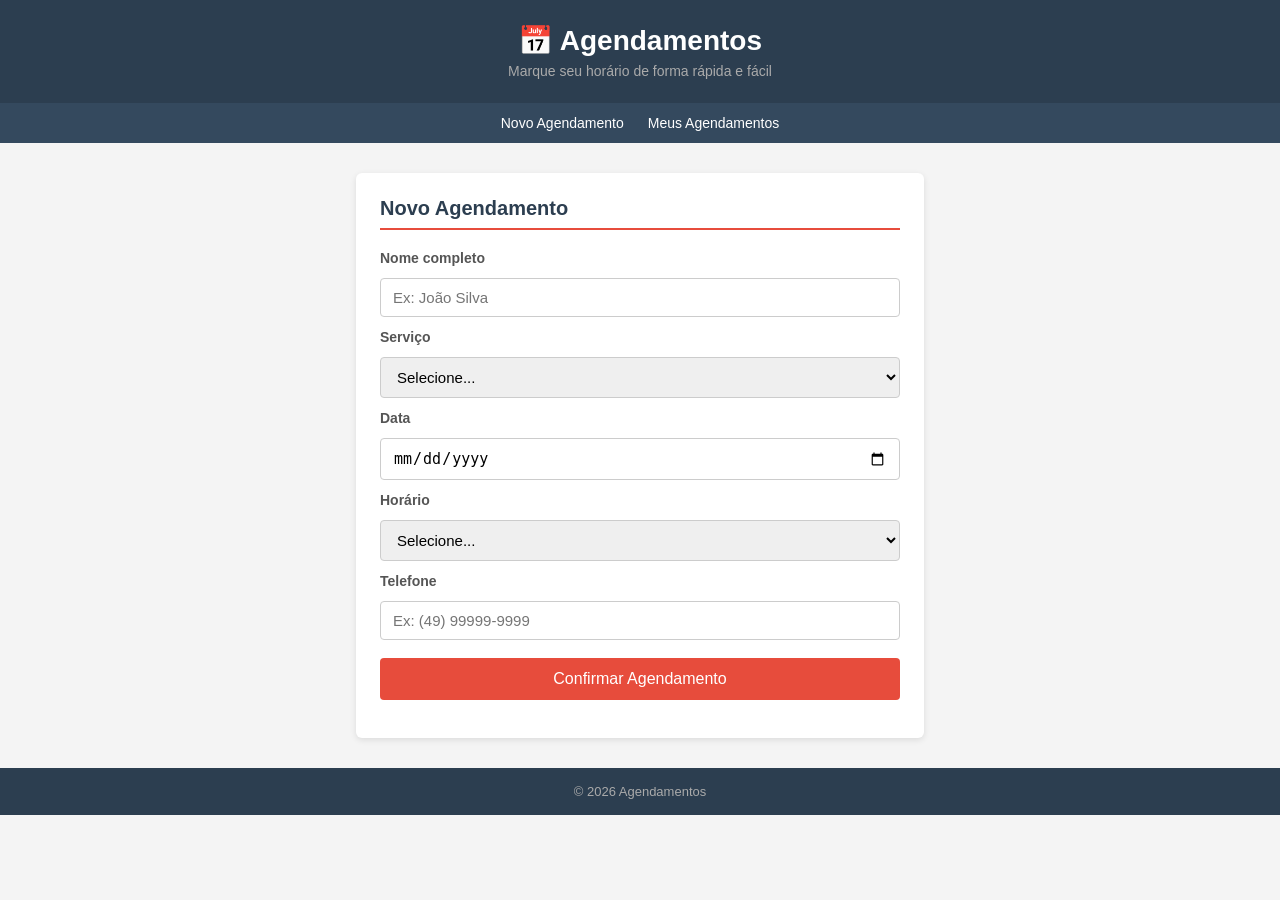
<file: index.html>
<!DOCTYPE html>
<html lang="pt-BR">
<head>
  <meta charset="UTF-8"/>
  <meta name="viewport" content="width=device-width, initial-scale=1.0"/>
  <title>Agendamentos</title>
  <link rel="stylesheet" href="style.css"/>
</head>
<body>

  <header>
    <h1>📅 Agendamentos</h1>
    <p>Marque seu horário de forma rápida e fácil</p>
  </header>

  <nav>
    <a href="index.html">Novo Agendamento</a>
    <a href="lista.html">Meus Agendamentos</a>
  </nav>

  <main>
    <section id="agendar">
      <h2>Novo Agendamento</h2>

      <form id="form-agendamento">

        <label for="nome">Nome completo</label>
        <input type="text" id="nome" placeholder="Ex: João Silva" required/>

        <label for="servico">Serviço</label>
        <select id="servico" required>
          <option value="">Selecione...</option>
          <option value="Corte de Cabelo">Corte de Cabelo</option>
          <option value="Barba">Barba</option>
          <option value="Corte + Barba">Corte + Barba</option>
          <option value="Hidratação">Hidratação</option>
        </select>

        <label for="data">Data</label>
        <input type="date" id="data" required/>

        <label for="hora">Horário</label>
        <select id="hora" required>
          <option value="">Selecione...</option>
          <option>08:00</option>
          <option>09:00</option>
          <option>10:00</option>
          <option>11:00</option>
          <option>13:00</option>
          <option>14:00</option>
          <option>15:00</option>
          <option>16:00</option>
          <option>17:00</option>
        </select>

        <label for="telefone">Telefone</label>
        <input type="tel" id="telefone" placeholder="Ex: (49) 99999-9999"/>

        <button type="submit">Confirmar Agendamento</button>

      </form>

      <div id="mensagem"></div>
    </section>
  </main>

  <footer>© 2026 Agendamentos</footer>

  <script src="app.js"></script>
</body>
</html>
</file>
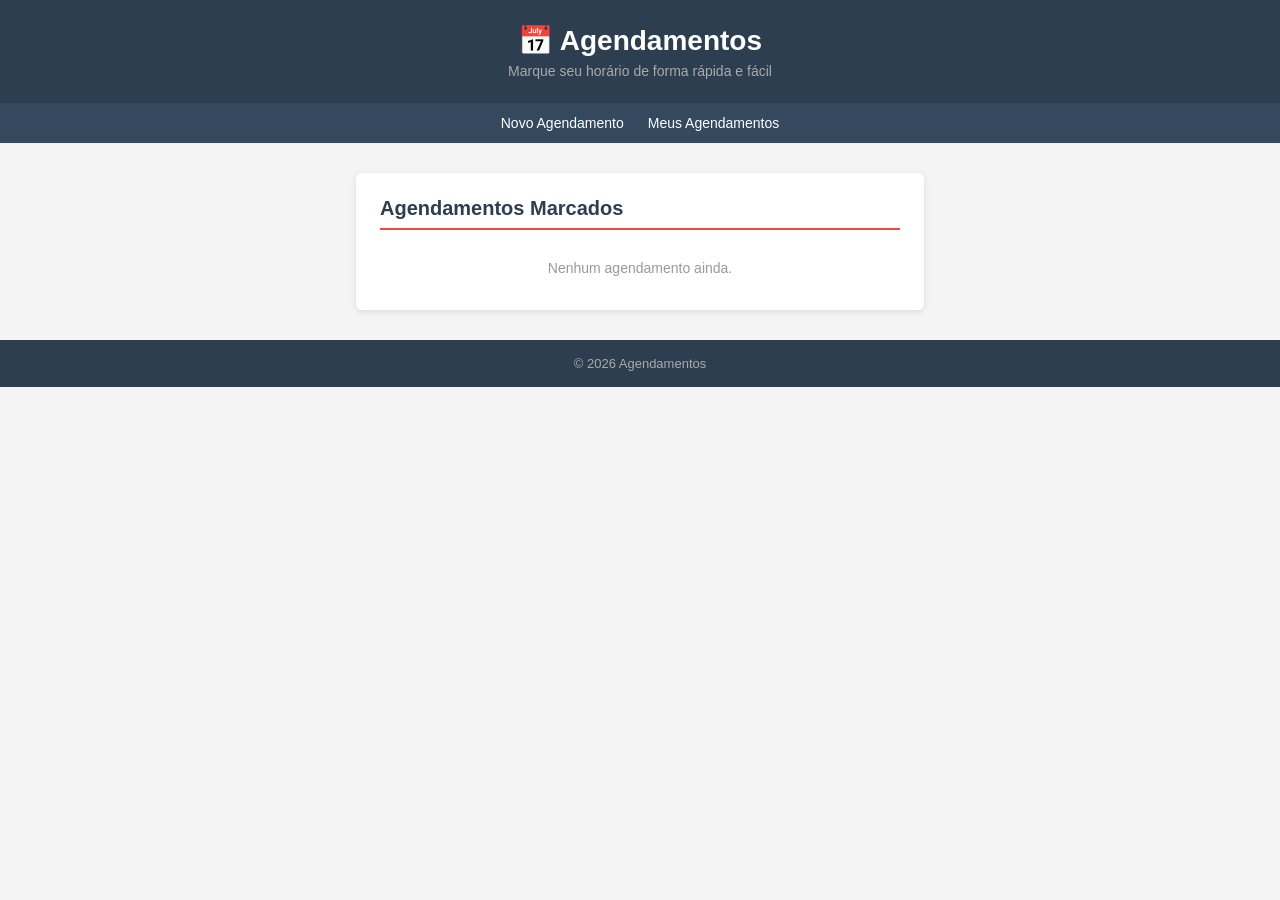
<file: lista.html>
<!DOCTYPE html>
<html lang="pt-BR">
<head>
  <meta charset="UTF-8"/>
  <meta name="viewport" content="width=device-width, initial-scale=1.0"/>
  <title>Meus Agendamentos</title>
  <link rel="stylesheet" href="style.css"/>
</head>
<body>

  <header>
    <h1>📅 Agendamentos</h1>
    <p>Marque seu horário de forma rápida e fácil</p>
  </header>

  <nav>
    <a href="index.html">Novo Agendamento</a>
    <a href="lista.html">Meus Agendamentos</a>
  </nav>

  <main>
    <section id="lista">
      <h2>Agendamentos Marcados</h2>
      <div id="lista-agendamentos">
        <p class="vazio">Nenhum agendamento ainda.</p>
      </div>
    </section>
  </main>

  <footer>© 2026 Agendamentos</footer>

  <script src="app.js"></script>
</body>
</html>
</file>
<file: style.css>
/* GERAL */
* {
  box-sizing: border-box;
  margin: 0;
  padding: 0;
}

body {
  font-family: Arial, sans-serif;
  background: #f4f4f4;
  color: #333;
}

/* TOPO */
header {
  background: #2c3e50;
  color: white;
  text-align: center;
  padding: 24px 20px;
}

header h1 {
  font-size: 28px;
  margin-bottom: 6px;
}

header p {
  font-size: 14px;
  color: #aaa;
}

/* MENU */
nav {
  background: #34495e;
  display: flex;
  justify-content: center;
  gap: 24px;
  padding: 12px;
}

nav a {
  color: white;
  text-decoration: none;
  font-size: 14px;
}

nav a:hover {
  text-decoration: underline;
}

/* CONTEÚDO PRINCIPAL */
main {
  max-width: 600px;
  margin: 30px auto;
  padding: 0 16px;
  display: flex;
  flex-direction: column;
  gap: 30px;
}

/* SEÇÕES */
section {
  background: white;
  border-radius: 6px;
  padding: 24px;
  box-shadow: 0 2px 6px rgba(0,0,0,0.1);
}

section h2 {
  font-size: 20px;
  margin-bottom: 20px;
  color: #2c3e50;
  border-bottom: 2px solid #e74c3c;
  padding-bottom: 8px;
}

/* FORMULÁRIO */
form {
  display: flex;
  flex-direction: column;
  gap: 12px;
}

label {
  font-size: 14px;
  font-weight: bold;
  color: #555;
}

input, select {
  padding: 10px 12px;
  border: 1px solid #ccc;
  border-radius: 4px;
  font-size: 15px;
  width: 100%;
}

input:focus, select:focus {
  outline: none;
  border-color: #2c3e50;
}

button[type="submit"] {
  background: #e74c3c;
  color: white;
  border: none;
  padding: 12px;
  font-size: 16px;
  border-radius: 4px;
  cursor: pointer;
  margin-top: 6px;
}

button[type="submit"]:hover {
  background: #c0392b;
}

/* MENSAGEM DE SUCESSO */
#mensagem {
  margin-top: 14px;
  font-size: 15px;
  font-weight: bold;
  color: #27ae60;
  text-align: center;
}

/* LISTA DE AGENDAMENTOS */
.vazio {
  color: #999;
  font-size: 14px;
  text-align: center;
  padding: 10px 0;
}

.item-agendamento {
  border: 1px solid #ddd;
  border-radius: 4px;
  padding: 14px;
  margin-bottom: 10px;
  display: flex;
  justify-content: space-between;
  align-items: center;
  font-size: 14px;
}

.item-agendamento .info strong {
  display: block;
  font-size: 15px;
  margin-bottom: 4px;
  color: #2c3e50;
}

.item-agendamento .info span {
  color: #666;
}

.item-agendamento button {
  background: none;
  border: 1px solid #e74c3c;
  color: #e74c3c;
  padding: 6px 12px;
  border-radius: 4px;
  cursor: pointer;
  font-size: 13px;
}

.item-agendamento button:hover {
  background: #e74c3c;
  color: white;
}

/* RODAPÉ */
footer {
  background: #2c3e50;
  color: #aaa;
  text-align: center;
  padding: 16px;
  font-size: 13px;
  margin-top: 20px;
}
</file>
